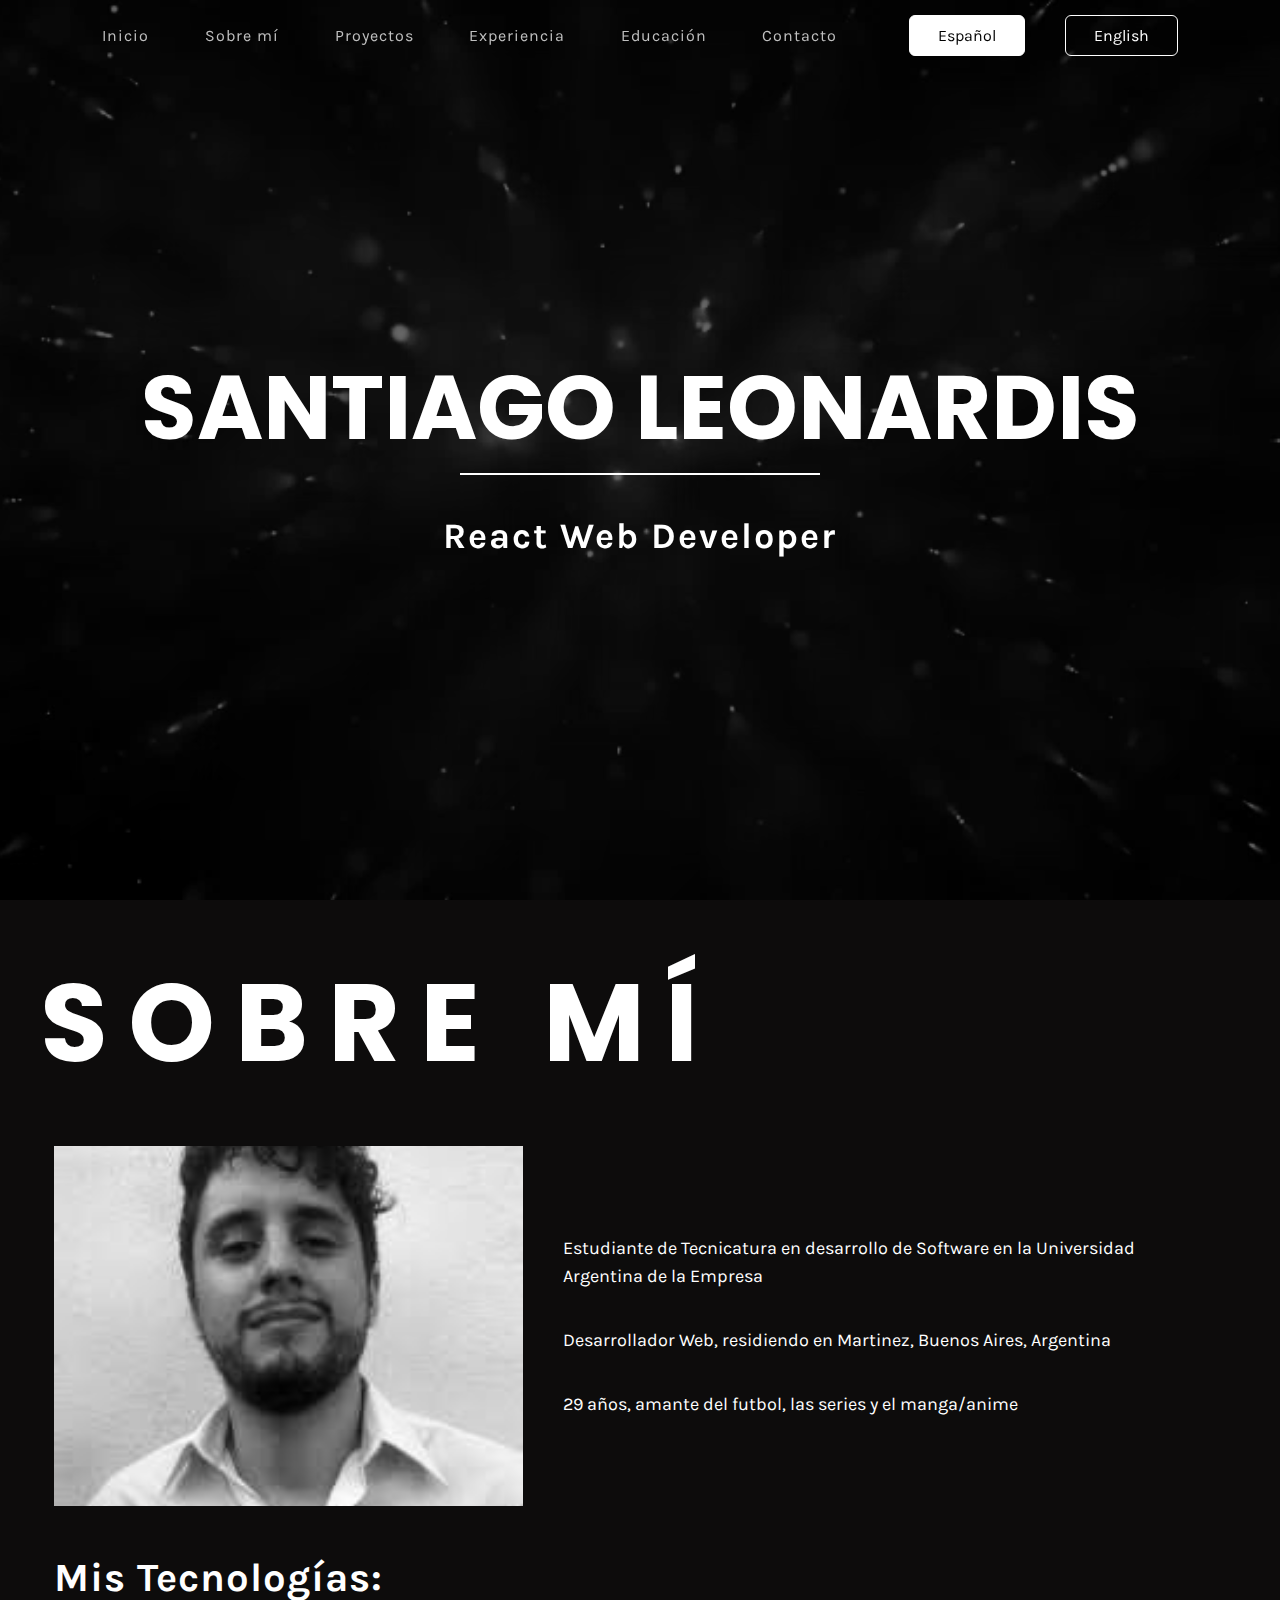
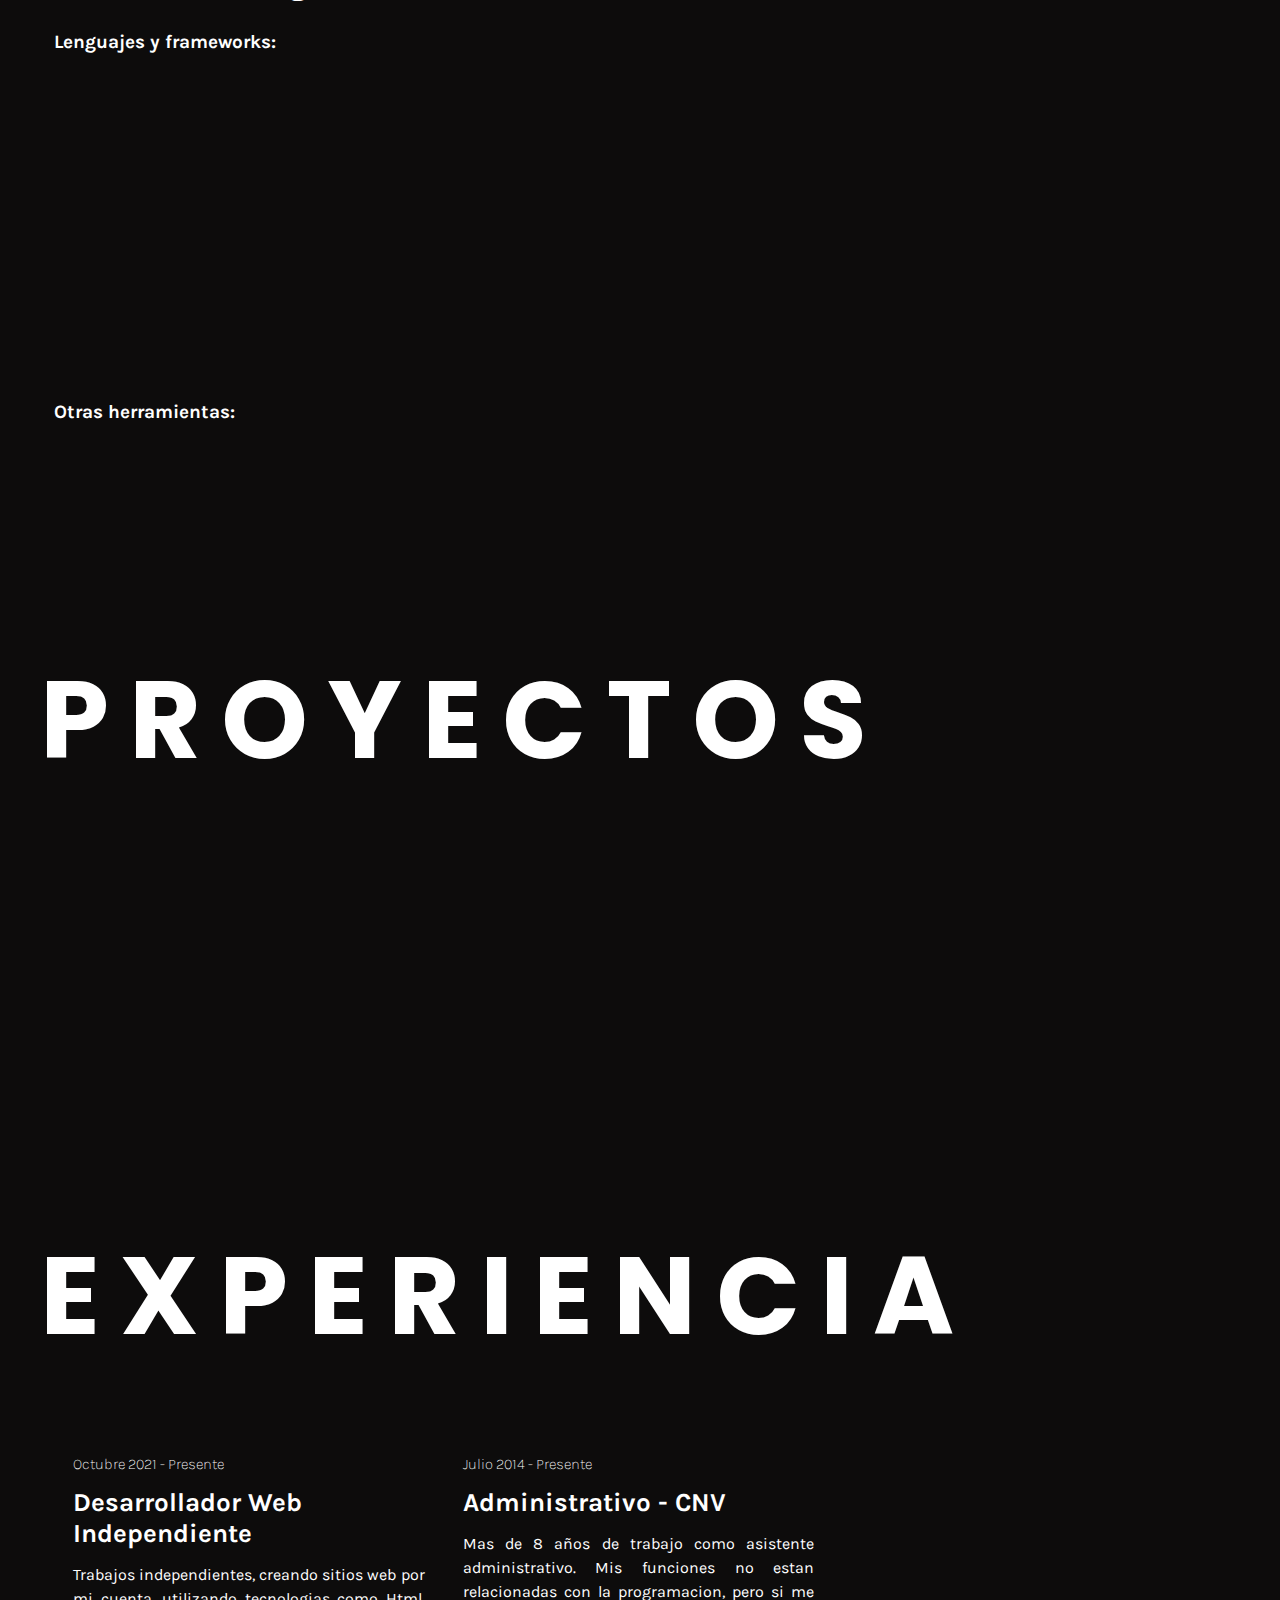
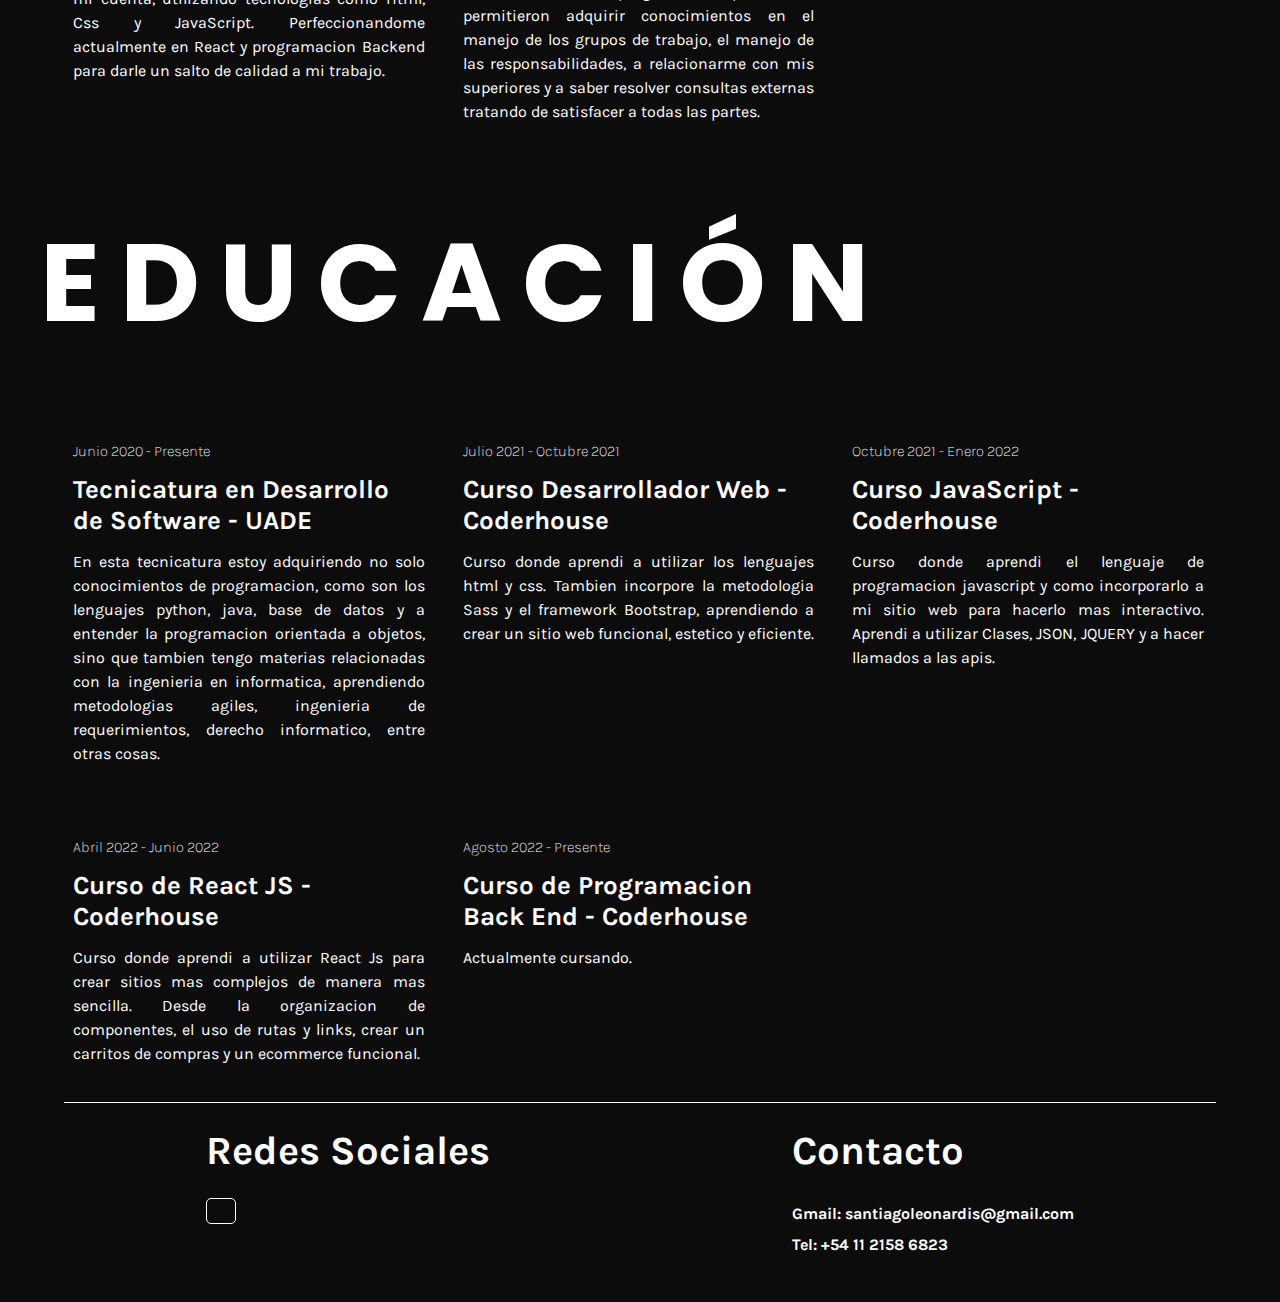
<file: index.html>
<!DOCTYPE html>
<html lang="es">
<head>
    <meta charset="UTF-8">
    <meta name="viewport" content="width=device-width, initial-scale=1.0">
    <!--Link CSS-->
    <link rel="stylesheet" href="css/style.css">
    <!--Link FontAwesome-->
    <link rel="stylesheet" href="https://cdnjs.cloudflare.com/ajax/libs/font-awesome/5.15.1/css/all.min.css" integrity="sha512-+4zCK9k+qNFUR5X+cKL9EIR+ZOhtIloNl9GIKS57V1MyNsYpYcUrUeQc9vNfzsWfV28IaLL3i96P9sdNyeRssA==" crossorigin="anonymous" />
    <title>Portfolio Santiago Leonardis</title>
</head>
<body>
    <div class="marco">
        <header>
        <!--Mobile menu-->
        <button id="btn_mobile_menu" class="mobile_menu">
         <i class="fa fa-bars"><span style="color: #fff;">  Menu</span></i>
        </button>

        <div id="menu_mob" class="menu_mob">
            <span id="menu_close" class="menu_close"><i class="fa fa-times"><span style="color: #fff;">   Cerrar</span></i></span>
            <div class="menu_mob_nav">
                <a href="#section0">Inicio</a>
                <a href="#section1">Sobre mí</a>
                <a href="#section2">Proyectos</a>
                <a href="#section3">Experiencia</a>
                <a href="#section4">Educación</a>
                <a href="#section5">Contacto</a>
            </div>
            <div class="languages">
                <a href="#" class="active">Español</a>
                <a href="homeEN.html">English</a>
            </div>
        </div>
        <!--FIN Mobile menu-->
        <!--Desktop Menu-->
            <nav>
                <a href="#section0">Inicio</a>
                <a href="#section1">Sobre mí</a>
                <a href="#section2">Proyectos</a>
                <a href="#section3">Experiencia</a>
                <a href="#section4">Educación</a>
                <a href="#section5">Contacto</a>
            </nav>
            <div class="languages_desktop">
                <a href="index.html" class="active">Español</a>
                <a href="homeEN.html">English</a>
            </div>
        <!--END Desktop Menu-->
        </header>
        <main>
            <!--MAIN SECTION-->
            <section id="section0" class="main-container">
                <div class="overlay"></div>
                <video src="video/mainbackground.mp4" id="video-background" autoplay muted loop></video>
                <div class="main-section">
                    <h1 class="main-title">SANTIAGO LEONARDIS</h1>
                    <h3 class="main-subtitle">React Web Developer</h3>
                    <div class='icon-scroll'><div/>
                </div>
            </section>
            <!--END MAIN SECTION-->
            <!--ABOUT ME-->
            <section id="section1" class="s1-container">
                <h2 class="section-title">Sobre mí</h2>
                <div class="s1-content">
                    <div class="s1-content01">
                    </div>
                    <div class="s1-content02">
                        <p>Estudiante de Tecnicatura en desarrollo de Software en la Universidad Argentina de la Empresa</p>

                        <p>Desarrollador Web, residiendo en Martinez, Buenos Aires, Argentina</p> 
                    
                        <p>29 años, amante del futbol, las series y el manga/anime</p>

                    </div>
                </div>

                <div class="s1-content03">
                    <h3>Mis Tecnologías:</h3>
                        <h4 class="section-subtitle">Lenguajes y frameworks:</h4>
                        <div class="tech-container fade">
                            <div class="tech-content background-tech01">
                                <h4>HTML</h4>
                                
                            </div>
                            <div class="tech-content background-tech02">
                                <h4>CSS</h4>
                                
                            </div>
                            <div class="tech-content background-tech03">
                                <h4>JavaScript</h4>
                                
                            </div>

                            <div class="tech-content background-tech04">
                                <h4>React</h4>
                                
                            </div>

                            <div class="tech-content background-tech05">
                                <h4>Bootstrap</h4>
                                
                            </div>

                            <div class="tech-content background-tech05">
                                <h4>Python</h4>
                                
                            </div>
                        </div>
                </div>

                <div class="s1-content05">
                    <h4 class="section-subtitle">Otras herramientas:</h4>
                    <div class="tech-container fade">
                        <div class="tech-content background-tech03">
                            <h4>Git</h4>
                           
                        </div>

                        <div class="tech-content background-tech08">
                            <h4>Sass</h4>
                            
                        </div>

                    </div>
                    </div>
            </section>
            <!--END ABOUT ME-->
            <!--PROJECTS-->
            <section id="section2" class="s2-container">
                <h2 class="section-title">Proyectos</h2>
                <div class="s2-content">
                <div class="project fade .fade-delay1">
                    <h4>Jose Cedron Seguros</h4>
                    <p>Web Developer</p>
                <a href="https://segurosjosecedron.com.ar/" target="_blank">
                <div class="project-hover">
                    <div class="project-box01"></div>
                </div>
                </div></a>

                <div class="project fade .fade-delay2">
                    <h4>Entrega Final Coder</h4>
                    <p>Web Developer</p>
                <a href="https://vago1992.github.io/repoEntregaFinal/" target="_blank">
                <div class="project-hover">
                    <div class="project-box02"></div>
                </div>
                </div></a>

                
            </section>
            <!--END PROJECTS-->
            <!--EXPERIENCE-->
            <section id="section3" class="s3-container">
                <h2 class="section-title">Experiencia</h2>
                <div class="s3-content">
                    <div class="experience">
                        <h4>Octubre 2021 - Presente</h4>
                        <h3>Desarrollador Web Independiente</h3>
                        <p> Trabajos independientes, creando sitios web por mi cuenta, utilizando tecnologias como Html, Css y JavaScript. Perfeccionandome actualmente en React y programacion Backend para darle un salto de calidad a mi trabajo.
                        </p>
                    </div>
                    
                    <div class="experience">
                        <h4>Julio 2014 - Presente</h4>
                        <h3>Administrativo - CNV</h3>
                        <p> Mas de 8 años de trabajo como asistente administrativo. Mis funciones no estan relacionadas con la programacion, pero si me permitieron adquirir conocimientos en el manejo de los grupos de trabajo, el manejo de las responsabilidades, a relacionarme con mis superiores y a saber resolver consultas externas tratando de satisfacer a todas las partes.
                        </p>
                    </div>
                    
                   
                </div>
            </section>
            <!--END EXPERIENCE-->
            <!--EDUCATION-->
            <section id="section4" class="s4-container">
                <h2 class="section-title">Educación</h2>
                <div class="s4-content">
                    <div class="education">
                        <h4>Junio 2020 - Presente</h4>
                        <h3>Tecnicatura en Desarrollo de Software - UADE</h3>
                        <p> En esta tecnicatura estoy adquiriendo no solo conocimientos de programacion, como son los lenguajes python, java, base de datos y a entender la programacion orientada a objetos, sino que tambien tengo materias relacionadas con la ingenieria en informatica, aprendiendo metodologias agiles, ingenieria de requerimientos, derecho informatico, entre otras cosas.
                        </p>
                    </div>

                    <div class="education">
                        <h4>Julio 2021 - Octubre 2021</h4>
                        <h3>Curso Desarrollador Web - Coderhouse</h3>
                        <p> Curso donde aprendi a utilizar los lenguajes html y css. Tambien incorpore la metodologia Sass y el framework Bootstrap, aprendiendo a crear un sitio web funcional, estetico y eficiente.
                        </p>
                    </div>

                    <div class="education">
                        <h4>Octubre 2021 - Enero 2022</h4>
                        <h3>Curso JavaScript - Coderhouse</h3>
                        <p> Curso donde aprendi el lenguaje de programacion javascript y como incorporarlo a mi sitio web para hacerlo mas interactivo. Aprendi a utilizar Clases, JSON, JQUERY y a hacer llamados a las apis.
                        </p>
                    </div>

                    <div class="education">
                        <h4>Abril 2022 - Junio 2022</h4>
                        <h3>Curso de React JS - Coderhouse</h3>
                        <p>Curso donde aprendi a utilizar React Js para crear sitios mas complejos de manera mas sencilla. Desde la organizacion de componentes, el uso de rutas y links, crear un carritos de compras y un ecommerce funcional.
                        </p>
                    </div>

                    <div class="education">
                        <h4>Agosto 2022 - Presente</h4>
                        <h3>Curso de Programacion Back End - Coderhouse</h3>
                        <p>Actualmente cursando.
                        </p>
                    </div>
                </div>
            </section>
            <!--END EDUCATION-->
        </main>
        <!--CONTACT-->
        <footer>
            <section id="section5" class="footer-container">
                <div class="s5-content">
                    <h3>Redes Sociales</h3>

                    <a href="https://www.linkedin.com/in/santiago-leonardis-6266b356/" target="_blank">
                    <div class="social">
                        <i class="fab fa-linkedin-in"></i>
                    </div>
                    </a>
                </div>
                <div class="s5-content">
                    <h3>Contacto</h3>
                    <h4>Gmail: santiagoleonardis@gmail.com</h4>
                    <h4>Tel: +54 11 2158 6823</h4>
                </div>
            </section>
            
        </footer>
        <!--END CONTACT-->
    </div>
</body>
<!--Link Jquery-->
<script src="js/jquery.js"></script>
<!--Link JS Propio-->
<script src="js/menu_mob.js"></script>
<script src="js/nav-scrollColor.js"></script>
<script src="js/scrollFade.js"></script>
</html>
</file>
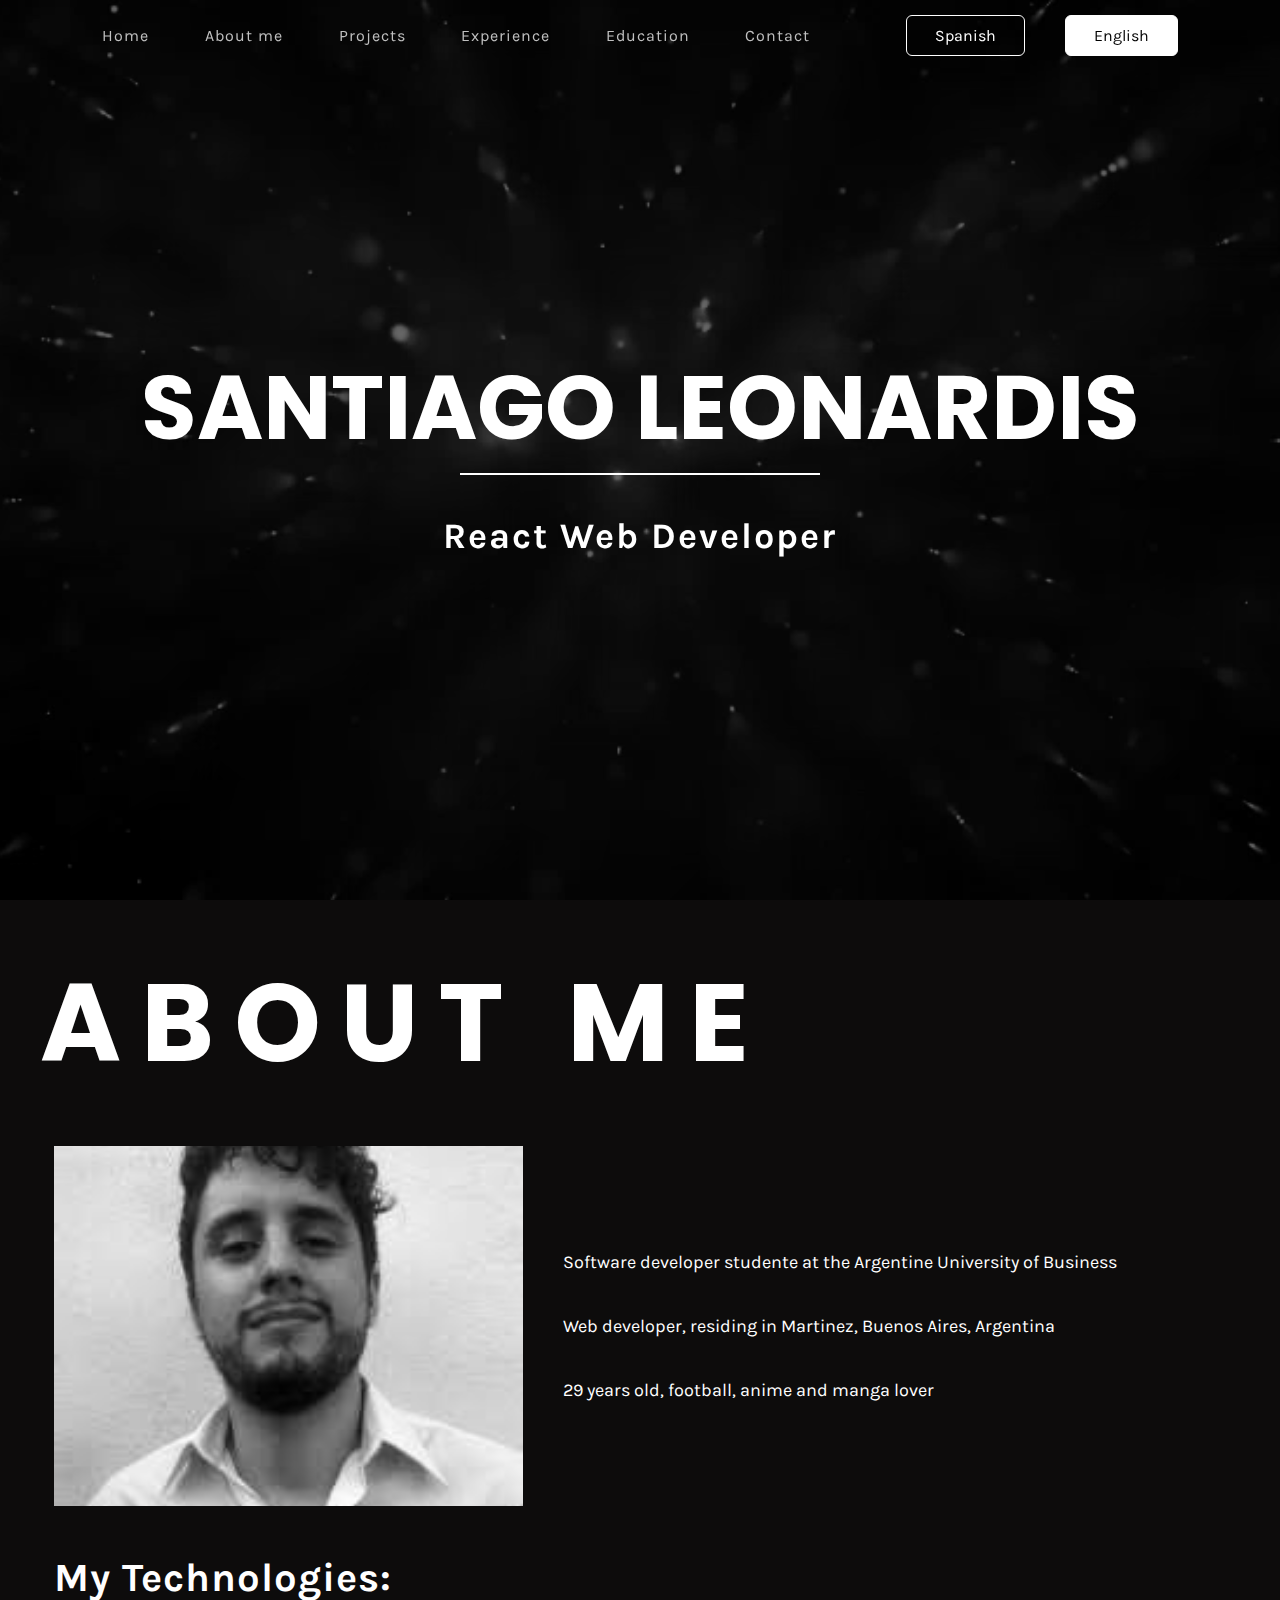
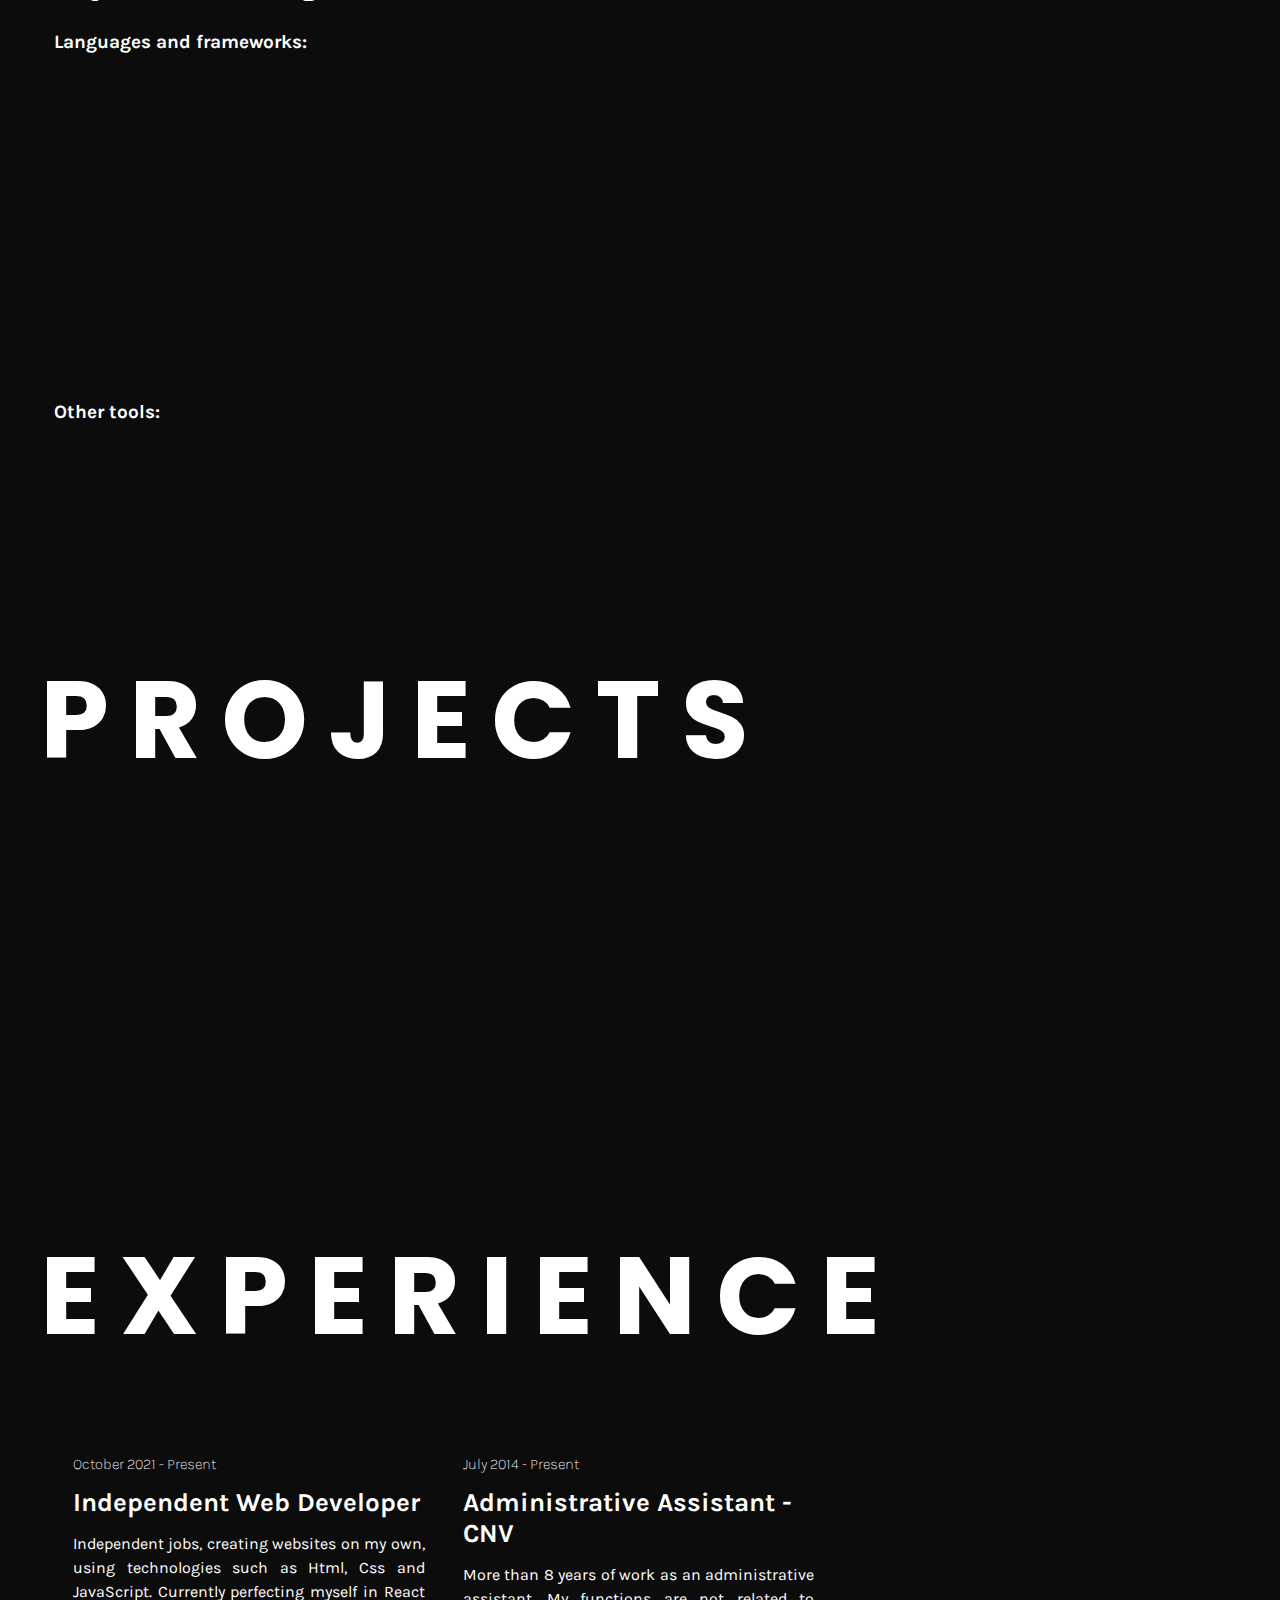
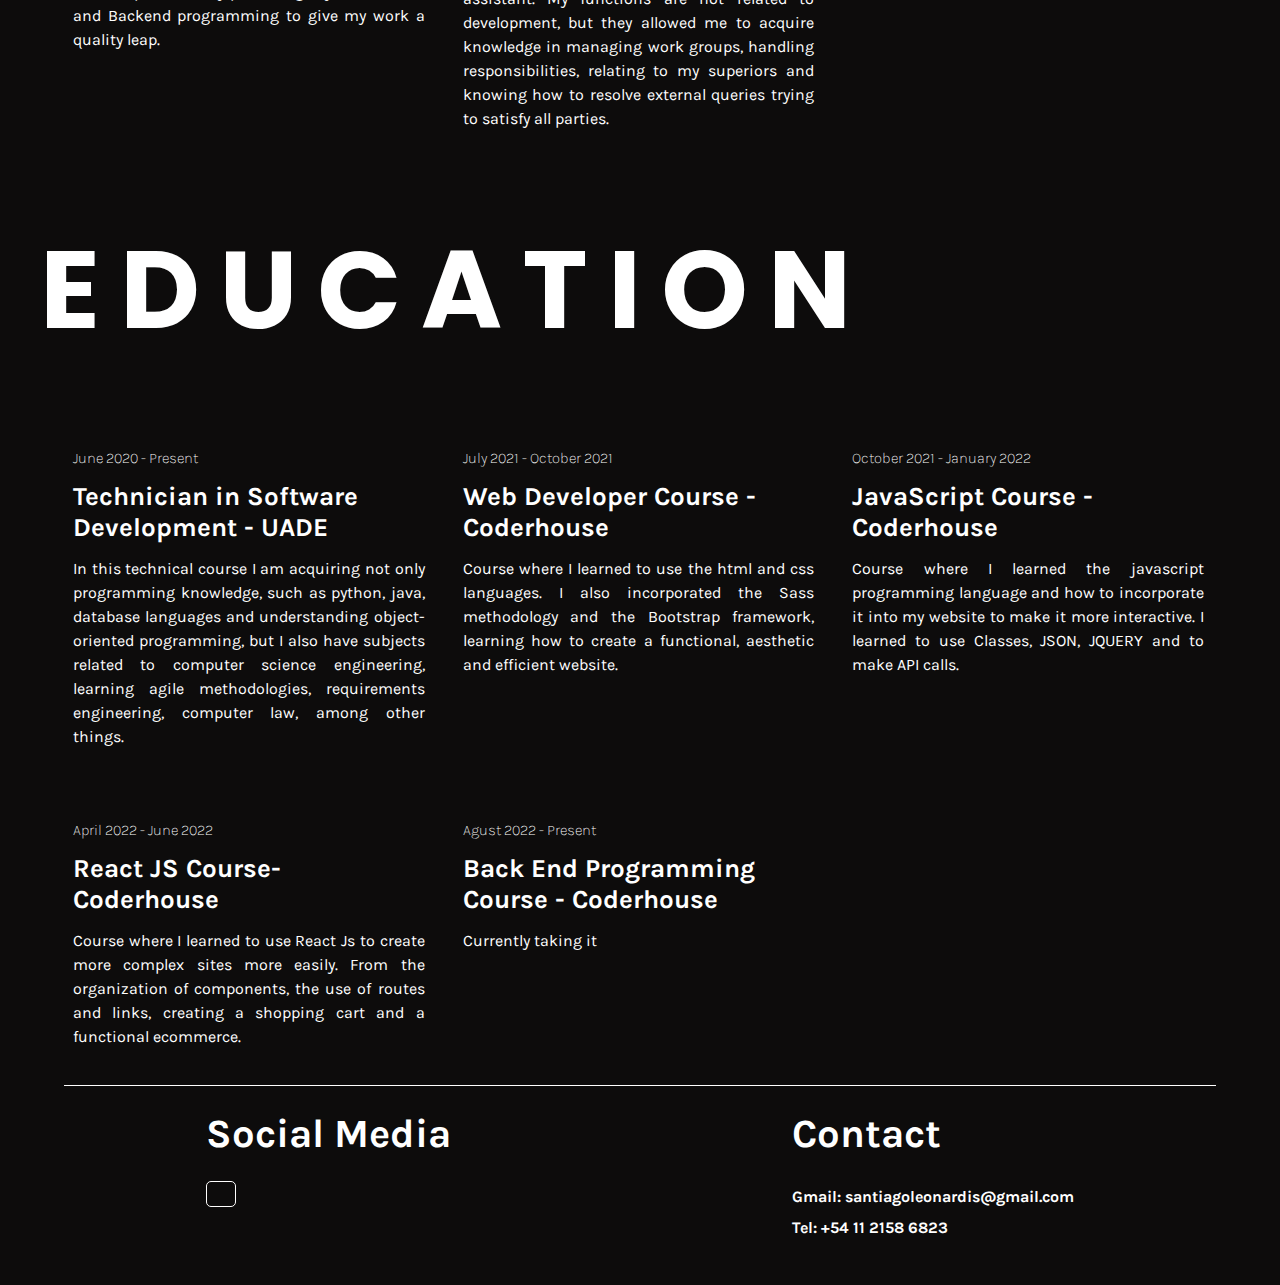
<file: homeEN.html>
<!DOCTYPE html>
<html lang="en">
<head>
    <meta charset="UTF-8">
    <meta name="viewport" content="width=device-width, initial-scale=1.0">
    <!--Link CSS-->
    <link rel="stylesheet" href="css/style.css">
    <!--Link FontAwesome-->
    <link rel="stylesheet" href="https://cdnjs.cloudflare.com/ajax/libs/font-awesome/5.15.1/css/all.min.css" integrity="sha512-+4zCK9k+qNFUR5X+cKL9EIR+ZOhtIloNl9GIKS57V1MyNsYpYcUrUeQc9vNfzsWfV28IaLL3i96P9sdNyeRssA==" crossorigin="anonymous" />
    <title>Portfolio Santiago Leonardis</title>
</head>
<body>
    <div class="marco">
        <header>
        <!--Mobile menu-->
        <button id="btn_mobile_menu" class="mobile_menu">
         <i class="fa fa-bars"><span style="color: #fff;">  Menu</span></i>
        </button>

        <div id="menu_mob" class="menu_mob">
            <span id="menu_close" class="menu_close"><i class="fa fa-times"><span style="color: #fff;">   Close</span></i></span>
            <div class="menu_mob_nav">
                <a href="#section0">Home</a>
                <a href="#section1">About me</a>
                <a href="#section2">Projects</a>
                <a href="#section3">Experience</a>
                <a href="#section4">Education</a>
                <a href="#section5">Contact</a>
            </div>
            <div class="languages">
                <a href="index.html">Spanish</a>
                <a href="homeEN.html" class="active">English</a>
            </div>
        </div>
        <!--FIN Mobile menu-->
        <!--Desktop Menu-->
            <nav>
                <a href="#section0">Home</a>
                <a href="#section1">About me</a>
                <a href="#section2">Projects</a>
                <a href="#section3">Experience</a>
                <a href="#section4">Education</a>
                <a href="#section5">Contact</a>
            </nav>
            <div class="languages_desktop">
                <a href="index.html">Spanish</a>
                <a href="#" class="active">English</a>
            </div>
        <!--END Desktop Menu-->
        </header>
        <main>
            <!--MAIN SECTION-->
            <section id="section0" class="main-container">
                <div class="overlay"></div>
                <video src="video/mainbackground.mp4" id="video-background" autoplay muted loop></video>
                <div class="main-section">
                    <h1 class="main-title">SANTIAGO LEONARDIS</h1>
                    <h3 class="main-subtitle">React Web Developer</h3>
                    <div class='icon-scroll'><div/>
                </div>
            </section>
            <!--END MAIN SECTION-->
            <!--ABOUT ME-->
            <section id="section1" class="s1-container">
                <h2 class="section-title">About me</h2>
                <div class="s1-content">
                    <div class="s1-content01">
                    </div>
                    <div class="s1-content02">
                        <p>Software developer studente at the Argentine University of Business</p>

                        <p>Web developer, residing in Martinez, Buenos Aires, Argentina</p> 
                    
                        <p>29 years old, football, anime and manga lover</p>
                    </div>
                </div>

                <div class="s1-content03">
                    <h3>My Technologies:</h3>
                        <h4 class="section-subtitle">Languages and frameworks:</h4>
                        <div class="tech-container fade">
                            <div class="tech-content background-tech01">
                                <h4>HTML</h4>
                                
                            </div>
                            <div class="tech-content background-tech02">
                                <h4>CSS</h4>
                                
                            </div>
                            <div class="tech-content background-tech03">
                                <h4>JavaScript</h4>
                                
                            </div>

                            <div class="tech-content background-tech04">
                                <h4>React</h4>
                                
                            </div>

                            <div class="tech-content background-tech05">
                                <h4>Bootstrap</h4>
                                
                            </div>

                            <div class="tech-content background-tech08">
                                <h4>Python</h4>
                                
                            </div>
                        </div>
                </div>

              

                <div class="s1-content05">
                    <h4 class="section-subtitle">Other tools:</h4>
                    <div class="tech-container fade">
                        <div class="tech-content background-tech03">
                            <h4>Git</h4>
                           
                        </div>

                        <div class="tech-content background-tech08">
                            <h4>Sass</h4>
                            
                        </div>
                    </div>
                    </div>
            </section>
            <!--END ABOUT ME-->
            <!--PROJECTS-->
            <section id="section2" class="s2-container">
                <h2 class="section-title">Projects</h2>
                <div class="s2-content">
                    <div class="project fade .fade-delay1">
                        <h4>Jose Cedron Seguros</h4>
                        <p>Web Developer</p>
                <a href="https://segurosjosecedron.com.ar/" target="_blank">
                <div class="project-hover">
                    <div class="project-box01"></div>
                </div>
                </div></a>

                <div class="project fade .fade-delay2">
                    <h4>Entrega Final Coder</h4>
                    <p>Web Developer</p>
                <a href="https://vago1992.github.io/repoEntregaFinal/" target="_blank">
                <div class="project-hover">
                    <div class="project-box02"></div>
                </div>
                </div></a>

                
            </section>
            <!--END PROJECTS-->
            <!--EXPERIENCE-->
            <section id="section3" class="s3-container">
                <h2 class="section-title">Experience</h2>
                <div class="s3-content">
                    <div class="experience">
                        <h4>October 2021 - Present</h4>
                        <h3>Independent Web Developer</h3>
                        <p> Independent jobs, creating websites on my own, using technologies such as Html, Css and JavaScript. Currently perfecting myself in React and Backend programming to give my work a quality leap.
                        </p>
                    </div>
                    
                    <div class="experience">
                        <h4>July 2014 - Present</h4>
                        <h3>Administrative Assistant - CNV</h3>
                        <p> More than 8 years of work as an administrative assistant. My functions are not related to development, but they allowed me to acquire knowledge in managing work groups, handling responsibilities, relating to my superiors and knowing how to resolve external queries trying to satisfy all parties.
                        </p>
                    </div>
                </div>
            </section>
            <!--END EXPERIENCE-->
            <!--EDUCATION-->
            <section id="section4" class="s4-container">
                <h2 class="section-title">Education</h2>
                <div class="s4-content">
                    <div class="education">
                        <h4>June 2020 - Present</h4>
                        <h3>Technician in Software Development - UADE</h3>
                        <p> In this technical course I am acquiring not only programming knowledge, such as python, java, database languages ​​and understanding object-oriented programming, but I also have subjects related to computer science engineering, learning agile methodologies, requirements engineering, computer law, among other things.
                        </p>
                    </div>

                    <div class="education">
                        <h4>July 2021 - October 2021</h4>
                        <h3>Web Developer Course - Coderhouse</h3>
                        <p> Course where I learned to use the html and css languages. I also incorporated the Sass methodology and the Bootstrap framework, learning how to create a functional, aesthetic and efficient website.
                        </p>
                    </div>

                    <div class="education">
                        <h4>October 2021 - January 2022</h4>
                        <h3>JavaScript Course - Coderhouse</h3>
                        <p> Course where I learned the javascript programming language and how to incorporate it into my website to make it more interactive. I learned to use Classes, JSON, JQUERY and to make API calls.
                        </p>
                    </div>

                    <div class="education">
                        <h4>April 2022 - June 2022</h4>
                        <h3>React JS Course- Coderhouse</h3>
                        <p>
                            Course where I learned to use React Js to create more complex sites more easily. From the organization of components, the use of routes and links, creating a shopping cart and a functional ecommerce.
                        </p>
                    </div>

                    <div class="education">
                        <h4>Agust 2022 - Present</h4>
                        <h3>Back End Programming Course - Coderhouse</h3>
                        <p>Currently taking it
                        </p>
                    </div>
            </section>
            <!--END EDUCATION-->
        </main>
        <!--CONTACT-->
        <footer>
            <section id="section5" class="footer-container">
                <div class="s5-content">
                    <h3>Social Media</h3>

                    <a href="https://www.linkedin.com/in/santiago-leonardis-6266b356/" target="_blank">
                    <div class="social">
                        <i class="fab fa-linkedin-in"></i>
                    </div>
                    </a>
                </div>
                <div class="s5-content">
                    <h3>Contact</h3>
                    <h4>Gmail: santiagoleonardis@gmail.com</h4>
                    <h4>Tel: +54 11 2158 6823</h4>
                </div>
            </section>
        </footer>
        <!--END CONTACT-->
    </div>
</body>
<!--Link Jquery-->
<script src="js/jquery.js"></script>
<!--Link JS Propio-->
<script src="js/menu_mob.js"></script>
<script src="js/nav-scrollColor.js"></script>
<script src="js/scrollFade.js"></script>
</html>
</file>
<file: css/style.css>
@import url('https://fonts.googleapis.com/css2?family=Poppins:ital,wght@0,400;0,500;0,600;0,700;0,800;0,900;1,400;1,500;1,600;1,900&display=swap');
@import url('https://fonts.googleapis.com/css2?family=Karla:ital,wght@0,400;0,500;0,600;0,700;0,800;1,400;1,500;1,600;1,700;1,800&display=swap');

/***PARAMETROS***/
*{
    margin: 0;
    padding: 0;
    box-sizing: border-box;
    /*outline: 2px dashed sandybrown;*/
    font-family: 'Karla', sans-serif;
}

html{
    scroll-behavior:smooth;
}

h1,h2,h3,h4,h5,h6,p{
    color:#fff;
}

h1,h2{
    font-family: 'Poppins', sans-serif;
}

h3,h4,h5,h6,p{
    font-family: 'Karla', sans-serif;
}

a{
    color: #fff;
    text-decoration: none;
}

button{
    text-decoration: none;
    border: none;
    color: #fff;
}

i{
    color: #fff;
}

/***FIN PARAMETROS***/

/***REGLAS RECURSIVAS***/
.header_color{
    background-color:rgba(0, 0, 0, 1);
}

.d-block{
    display: block !important;
}

.section-title{
    font-size: 40px;
    text-align: left;
    text-transform: uppercase;
    letter-spacing: 2px;
    padding: 14px;
}

.section-subtitle{
    font-size: 19px;
}

.background-tech01{
    background-color: rgb(96, 171, 108);
}

.background-tech02{
    background-color: rgb(96, 155, 171);
}

.background-tech03{
    background-color: rgb(171, 171, 96);
}

.background-tech04{
    background-color: rgb(171, 156, 96);
}

.background-tech05{
    background-color: rgb(96, 126, 171);
}

.background-tech06{
    background-color: rgb(109, 96, 171);
}

.background-tech07{
    background-color: rgb(149, 96, 171);
}

.background-tech08{
    background-color: rgb(171, 96, 96);
}

.background-tech09{
    background-color: rgb(171, 156, 96);
}

.background-tech09{
    background-color: rgb(125, 171, 96);
}

.background-tech010{
    background-color: rgb(96, 171, 151);
}

.proyect{
    width: 400px;
    height: 400px;
}
/***FIN REGLAS RECURSIVAS***/
/***REGLAS GENERALES***/
.marco{
    width: 100%;
    margin: auto;
}

header{
    width: 100%;
    height: 70px;
    display: flex;
    justify-content: center;
    align-items: center;
    position: fixed;
    top: 0px;
    left: 0px;
    z-index: 4;
}

body{
    background-color: #0d0c0c;
}

footer{
    display: flex;
    justify-content: center;
    flex-wrap: wrap;
}

/***FIN REGLAS GENERALES***/
/***REGLAS ESPECÍFICAS***/
nav a{
    display: none;
}

.languages_desktop{
    display: none;
}

.mobile_menu{
    width: 100%;
    font-size: 20px;
    cursor: pointer;
    background-color: transparent;
}

.menu_mob{
    width: 64%;
    height: 100vh;
    background-color: #0d0c0c;
    position: absolute;
    top: 0px;
    right: 0px;
    z-index: 2000;
    display: none;
    padding: 20px;
    font-size: 18px;
    overflow: scroll;
    border: 1px solid #fff;
    border-radius: 6px;
}

.menu_mob a:focus{
    color: #000;
    background-color: #fff;
}

.menu_mob_nav a{
    display: flex;
    justify-content: flex-start;
    padding: 20px 14px;
    margin: 22px 0px;
    color: #fff;
    border-radius: 6px;
    border: 1px solid #fff;
}

.languages{
    display: flex;
    justify-content: center;
    flex-direction: column;
    color: #fff;
}

.languages a{
    padding: 10px 20px;
    margin: 0px 20px 22px;
    border-radius: 6px;
    border: 1px solid #fff;
}

.active{
    color: #000;
    background-color: #fff;
}

.menu_close{
    display: flex;
    justify-content: center;
    padding: 3px 0px;
    font-size: 20px;
    cursor: pointer;
}

    /**MAIN SECTION**/
    .main-container{
        width: 100%;
        height: 100vh;
    }

    #video-background{
        width: 100%;
        height: 100%;
        object-fit: cover;
        position: absolute;
        top: 0px;
        left: 0px;
        z-index: 1;
    }

    .overlay{
        width: 100%;
        height: 100%;
        background-color: #000;
        opacity: 0.6;
        position: absolute;
        top: 0px;
        left: 0px;
        z-index: 2;
    }

    .main-section{
        width: 100%;
        height: 100vh;
        display: flex;
        justify-content: center;
        align-items: center;
        flex-direction: column;
        position: relative;
        z-index: 3;
        text-align: center;
    }

    .main-title{
        font-size: 44px;
        padding: 20px 0px;
        line-height: 48px;
    }

    .main-title::after{
        content: "";
        display: block;
        width: 36%;
        height: 2px;
        background-color: #fff;
        margin: 20px auto;
    }

    .main-subtitle{
        font-size: 24px;
        letter-spacing: 2px;
        padding: 0px 40px;
    }
    /**END MAIN SECTION**/

    /**ABOUT ME**/
    .s1-container{
        width: 100%;
    }

    .s1-content{
        display: flex;
        justify-content: center;
        align-items: center;
        flex-direction: column;
        padding: 0px 14px;
    }

    .s1-content01{
        width: 100%;
        background-image: url(../img/Yo.jpeg);
        background-repeat: no-repeat;
        background-size: cover;
        background-position: center;
       
    }

    .s1-content02{
        width: 100%;
    }

    .s1-content02 h3{
        font-size: 32px;
        letter-spacing: 1px;
        padding: 14px 0px;
    }

    .s1-content02 p{
        font-size: 18px;
        padding: 18px 0px;
        text-align: left;
        line-height: 28px;
    }

    .quote{
        font-style: italic;
    }

    .s1-content03{
        width: 100%;
        padding: 18px 14px;
    }

    .s1-content03 h3{
        font-size: 32px;
        letter-spacing: 1px;
        padding: 14px 0px;
    }

    .tech-container{
        display: flex;
        justify-content: center;
        flex-wrap: wrap;
    }

    .tech-content {
        width: 100%;
        border-radius: 6px;
        padding: 50px;
        margin: 20px 0px 0px 0px;
        text-align: center;
    }

    .tech-content h4{
        font-size: 30px;
    }
    
    .tech-content p{
        padding: 10px 0px;
        text-align: center;
    }

    .s1-content04{
        width: 100%;
        padding: 18px 14px;
    }

    .s1-content05{
        width: 100%;
        padding: 18px 14px;
    }
    /**END ABOUT ME**/
    /**PROYECTOS**/
    .s2-container{
        width: 100%;
    }

    .s2-content{
        display: flex;
        justify-content: flex-start;
        align-items: center;
        flex-direction: column;
        padding: 0px 14px;
    }

    .project{
        width: 100%;
        height: 310px;
        text-align: center;
    }

    .project h4{
        font-size: 26px;
    }

    .project p{
        padding: 6px 0px;
    }

    .project-box01{
        width: 100%;
        height: 200px;
        background-image: url(../img/project1.jpeg);
        background-repeat: no-repeat;
        background-size: cover;
        background-position: center;
    }

    .project-box02{
        width: 100%;
        height: 200px;
        background-image: url(../img/project2.jpeg);
        background-repeat: no-repeat;
        background-size: cover;
        background-position: center;
    }

    .project-box03{
        width: 100%;
        height: 200px;
        background-image: url(../img/project3.PNG);
        background-repeat: no-repeat;
        background-size: cover;
        background-position: center;
    }

    .project-box04{
        width: 100%;
        height: 200px;
        background-image: url(../img/project4-1.PNG);
        background-repeat: no-repeat;
        background-size: cover;
        background-position: center;
    }

    .project-box05{
        width: 100%;
        height: 200px;
        background-image: url(../img/project5.png);
        background-repeat: no-repeat;
        background-size: cover;
        background-position: center;
    }

    .project-box06{
        width: 100%;
        height: 200px;
        background-image: url(../img/project6.jpg);
        background-repeat: no-repeat;
        background-size: cover;
        background-position: center;
    }

    .project-box07{
        width: 100%;
        height: 200px;
        background-image: url(../img/project7.png);
        background-repeat: no-repeat;
        background-size: cover;
        background-position: center;
    }

    .project-box08{
        width: 100%;
        height: 200px;
        background-image: url(../img/project8.jpg);
        background-repeat: no-repeat;
        background-size: cover;
        background-position: center;
    }

    .project-box09{
        width: 100%;
        height: 200px;
        background-image: url(../img/project9.jpg);
        background-repeat: no-repeat;
        background-size: cover;
        background-position: center;
    }

    .project-box10{
        width: 100%;
        height: 200px;
        background-image: url(../img/project10.jpg);
        background-repeat: no-repeat;
        background-size: cover;
        background-position: center;
    }
    /**END PROYECTOS**/
    /**EXPERIENCIA**/
    .s3-container{
        width: 100%;
    }

    .s3-content{
        display: flex;
        justify-content: flex-start;
        flex-direction: column;
        padding: 0px 14px;
    }

    .s3-content h4{
        font-size: 16px;
        font-weight: 100;
    }

    .s3-content h3{
        font-size: 20px;
        padding: 14px 0px;
    }

    .s3-content p{
        font-size: 14px;
        line-height: 24px;
    }

    .experience{
        width: 100%;
        padding: 20px 0px;
    }
    /**END EXPERIENCIA**/
    /**EDUCACION**/
    .s4-container{
        width: 100%;
    }

    .s4-content{
        display: flex;
        justify-content: flex-start;
        flex-direction: column;
        padding: 0px 14px;
    }

    .s4-content h4{
        font-size: 16px;
        font-weight: 100;
    }

    .s4-content h3{
        font-size: 20px;
        padding: 14px 0px;
    }

    .s4-content p{
        font-size: 14px;
        line-height: 24px;
    }

    .education{
        width: 100%;
        padding: 20px 0px;
    }
    /**END EDUCACION**/
    /**FOOTER**/
    .footer-container{
        width: 90%;
        height: 314px;
        border-top: 1px solid #fff;
        padding: 0px 5px;
    }

    .footer-container p{
        text-align: center;
        font-size: 12px;
        padding: 16px 0px;
    }

    .s5-content{
        margin: 30px 0px;
    }

    .s5-content h3{
        font-size: 32px;
        padding: 8px 0px;
        text-align: left;
    }

    .s5-content h4{
        font-size: 15px;
        padding: 6px 0px;
    }

    .social{
        padding: 12px 14px;
        border: 1px solid #fff;
        border-radius: 5px;
        display: inline-block;
    }

    .social i{
        font-size: 20px;
    }

    /**END FOOTER**/
/***FIN REGLAS ESPECÍFICAS***/


/***RESPONSIVE***/
/***MOBILE 320px - 375px***/
@media screen and (min-width:320px){
    
}
/***END MOBILE 320px - 375px***/
/***MOBILE 375px - 536px***/
@media screen and (min-width:375px){
    .main-title {
        font-size: 60px;
        padding: 20px 0px;
        line-height: 60px;
    }
    
    .main-subtitle {
        font-size: 26px;
        letter-spacing: 2px;
        padding: 0px 40px;
    }
}
/***END MOBILE 375px - 536px***/
/***IPAD 710px - 1016px***/
@media screen and (min-width:710px){
    .languages a {
        padding: 16px 0px;
        margin: 10px 20%;
        text-align: center;
    }
    
    .main-title {
        font-size: 80px;
        padding: 40px 0px;
        line-height: 82px;
    }

    .main-subtitle {
        font-size: 36px;
        letter-spacing: 2px;
        padding: 0px 40px;
    }

    .s1-content01 {
        width: 84%;
        height: 80vh;
    }

    .s1-content02 h3 {
        font-size: 40px;
        padding: 30px 0px;
    }

    .tech-content {
        width: 32%;
        border-radius: 6px;
        padding: 50px;
        margin: 20px 0px 0px 6px;
        text-align: center;
    }

    .section-title {
        font-size: 90px;
    }

    .s2-content {
        flex-direction: row;
        flex-wrap: wrap;
    }

    .project {
        width: 48%;
        margin: 0px 6px;
    }

    .s3-content {
        flex-direction: row;
        padding: 0px 14px;
        flex-wrap: wrap;
    }

    .experience {
        width: 46%;
        margin: 0px 14px;
    }

    .s4-content {
        flex-direction: row;
        padding: 0px 14px;
        flex-wrap: wrap;
    }

    .education {
        width: 46%;
        margin: 0px 14px;
    }

    .footer-container {
        display: flex;
        justify-content: space-between;
        height: 200px;
    }

    .s5-content h3 {
        padding: 16px 0px;
    }
}
/***END IPAD XL 710px - 1016px***/
/***DESKTOP 1280px***/
@media screen and (min-width:1280px){
    .fade{
        opacity: 0;
    }

    nav{
        width: 62%;
        display: flex;
        justify-content: flex-start;
    }

    nav a{
        display: inline;
        font-size: 16px;
        color: #c0c0c0;
        margin: 0px 7% 0px 0px;
        letter-spacing: 1px;
    }

    nav a:hover{
        color: #fff;
    }
    
    .languages_desktop{
        width: 22%;
        display: flex;
        justify-content: flex-end;
        color: #fff;
    }

    .languages_desktop a {
        padding: 10px 28px;
        border-radius: 6px;
        border: 1px solid #fff;
        margin: 0px 0px 0px 40px;
    }

    .languages_desktop a:hover {
        color: #000;
        background-color: #fff;
        transition: all 0.4s;
    }

    .mobile_menu, .menu_mob{
        display: none;
    }

    .main-title{
        font-size: 90px;
        padding: 20px 0px;
        line-height: 100%;
    }
    
    .main-subtitle{
        font-size: 36px;
        letter-spacing: 2px;
        padding: 0px;
    }
    
    .s1-container{
        padding: 0px 40px;
    }
    
    .s1-content{
        display: flex;
        justify-content: center;
        align-items: center;
        flex-direction: row;
    }
    
    .s1-content01{
        width: 40%;
        height: 360px;
        background-repeat: no-repeat;
        background-size: cover;
    }

    .s1-content02{
        width: 60%;
        padding: 40px;
    }

    .s1-content02 h3{
        font-size: 40px;
        padding: 14px 0px;
    }

    .section-title {
        font-size: 110px;
        text-align: left;
        text-transform: uppercase;
        letter-spacing: 20px;
        padding: 40px 0px;
    }

    .s1-content03{
        width: 100%;
        padding: 18px 14px;
    }

    .s1-content03 h3{
        font-size: 40px;
        padding: 30px 0px;
    }

    .tech-container{
        display:flex;
        justify-content: flex-start;
    }

    .tech-content {
        width: 23%;
        margin: 20px 23px 0px 0px;
        text-align: center;
        transition: all 0.6s;
    }

    .tech-content:hover{
        transform: scale(0.9);
        -ms-transform: scale(0.9);
        -moz-transform: scale(0.9);
        -webkit-transform: scale(0.9);
        -o-transform: scale(0.9);
    }

    .s1-content04{
        width: 100%;
        padding: 18px 14px;
    }

    .s1-content05 {
        width: 100%;
        padding: 18px 14px;
    }

    .s2-content {
        display: flex;
        justify-content: flex-start;
        align-items: center;
        flex-direction: row;
        flex-wrap: wrap;
        padding: 0px 14px;
    }

    .s2-container{
        padding: 0px 40px;
    }

    .project {
        width: 30%;
        height: 100%;
        text-align: center;
        margin: 14px 18px;
    }

    .project-hover{
        margin: 20px 0px;
        transition: all 0.6s;
    }

    .project-hover:hover{
        transform: scale(0.9);
        -ms-transform: scale(0.9);
        -moz-transform: scale(0.9);
        -webkit-transform: scale(0.9);
        -o-transform: scale(0.9);
    }

    .s3-container {
        padding: 0px 40px;
    }

    .s3-content{
        flex-direction: row;
        flex-wrap: wrap;
        padding: 0px 14px;
    }

    .s3-content h4{
        font-size: 15px;
    }

    .s3-content h3{
        font-size: 26px;
        padding: 14px 0px;
    }

    .s3-content p {
        font-size: 16px;
        text-align: justify;
    }

    .experience{
        width: 30%;
        padding: 20px 0px;
        margin: 16px 19px;
    }

    .s4-container {
        padding: 0px 40px;
    }

    .s4-content{
        flex-direction: row;
        flex-wrap: wrap;
        padding: 0px 14px;
    }

    .s4-content h4{
        font-size: 15px;
    }

    .s4-content h3{
        font-size: 26px;
        padding: 14px 0px;
    }

    .s4-content p {
        font-size: 16px;
        text-align: justify;
    }

    .education {
        width: 30%;
        padding: 20px 0px;
        margin: 16px 19px;
    }

    .footer-container {
        display: flex;
        justify-content: space-between;
        height: 200px;

    }

    .s5-content {
        margin: 0px 12%;
    }

    .s5-content h3 {
        font-size: 40px;
        padding: 24px 0px;
    }

    .s5-content h4 {
        font-size: 16px;
    }
}

/***DESKTOP 1920px***/
@media screen and (min-width:1920px){
    nav {
        width: 60%;
    }

    nav a {
        font-size: 24px;
    }

    .languages_desktop {
        width: 16%;
    }

    .languages_desktop {
        font-size: 24px;
    }

    .main-title {
        font-size: 140px;
        padding: 40px 0px;
    }

    .main-subtitle {
        font-size: 70px;
    }

    .section-title {
        font-size: 150px;
    }

    .s1-content01 {
        height: 82vh;
    }

    .s1-content02 h3 {
        font-size: 60px;
    }

    .s1-content02 p {
        font-size: 30px;;
        line-height: 54px;
    }

    .s1-content03 h3 {
        font-size: 60px;
    }

    .section-subtitle{
        font-size: 30px;
    }

    .project {
        width: 23%;
        height: 100%;
        text-align: center;
        margin: 0px 16px;
    }

    .experience{
        width: 31%;
    }

    .education {
        width: 31%;
    }

    .footer-container {
        width: 96%;
        height: 250px;
    }

    .s5-content {
        margin: 0px 14%;
    }

    .s5-content h3 {
        font-size: 54px;
        padding: 34px 0px;
    }

    .s5-content h4 {
        font-size: 24px;
    }

    .social {
        padding: 18px 24px;
    }

    .social i {
        font-size: 26px;
    }
}
/***FIN RESPONSIVE***/
</file>
